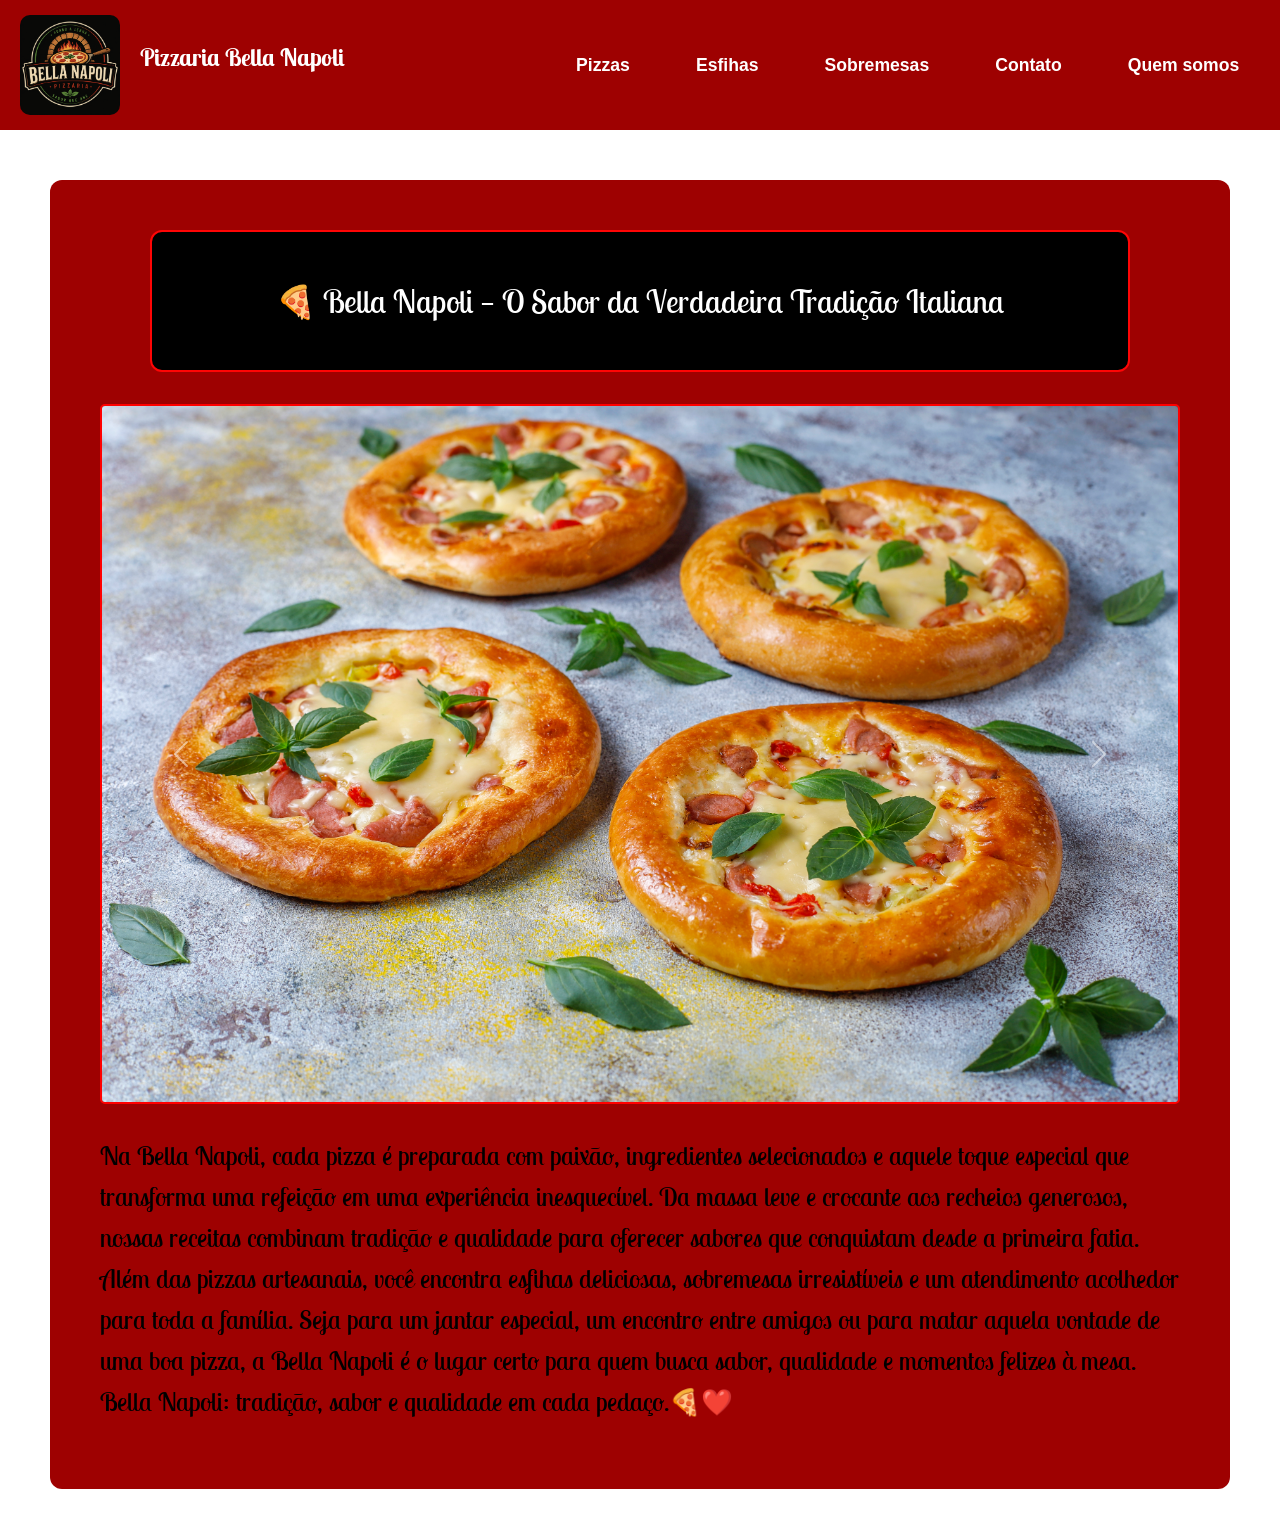
<file: index.html>
<!DOCTYPE html>
<html lang="pt-br">

<head>
    <meta charset="UTF-8">
    <meta name="viewport" content="width=device-width, initial-scale=1.0">
    <title>Pizzaria</title>
    <link rel="stylesheet" href="style.css">
    <link href="https://cdn.jsdelivr.net/npm/bootstrap@5.3.8/dist/css/bootstrap.min.css" rel="stylesheet">
    <link rel="preconnect" href="https://fonts.googleapis.com">
    <link rel="preconnect" href="https://fonts.gstatic.com" crossorigin>
    <link href="https://fonts.googleapis.com/css2?family=Lobster+Two:ital,wght@0,400;0,700;1,400;1,700&display=swap"
        rel="stylesheet">
</head>

<body>

    <nav>
        <div class="logo">
            <img src="./imagens/Logo.png" alt="Logo da pizzaria">
            <p>Pizzaria Bella Napoli</p>
        </div>


        <div class="links">
            <a href="pizzas.html">Pizzas</a>
            <a href="esfihas.html">Esfihas</a>
            <a href="sobremesas.html">Sobremesas</a>
            <a href="contato.html">Contato</a>
            <a href="QuemSomos.html">Quem somos</a>
        </div>
    </nav>

    <main>
        
        <h2>🍕 Bella Napoli — O Sabor da Verdadeira Tradição Italiana</h2>
        
        <div id="carousel" class="carousel slide" data-bs-ride="carousel">
            <div class="carousel-inner">
                <div class="carousel-item active">
                    <img src="./imagens/Esfiha Promocional.jpg" class="d-block w-80" alt="...">
                </div>
                <div class="carousel-item">
                    <img src="./imagens/Pizza Preparação.jpg" class="d-block w-80" alt="...">
                </div>
                <div class="carousel-item">
                    <img src="./imagens/Pizza Promocional.jpg" class="d-block w-80" alt="...">
                </div>
            </div>
            <button class="carousel-control-prev" type="button" data-bs-target="#carousel" data-bs-slide="prev">
                <span class="carousel-control-prev-icon" aria-hidden="true"></span>
                <span class="visually-hidden">Previous</span>
            </button>
            <button class="carousel-control-next" type="button" data-bs-target="#carousel" data-bs-slide="next">
                <span class="carousel-control-next-icon" aria-hidden="true"></span>
                <span class="visually-hidden">Next</span>
            </button>
        </div>

        <section class="texto">

            <p>Na Bella Napoli, cada pizza é preparada com paixão, ingredientes selecionados e aquele toque especial
                que transforma uma refeição em uma experiência inesquecível.

                Da massa leve e crocante aos recheios generosos, nossas receitas combinam tradição e qualidade para
                oferecer sabores que conquistam desde a primeira fatia. Além das pizzas artesanais, você encontra
                esfihas deliciosas, sobremesas irresistíveis e um atendimento acolhedor para toda a família.

                Seja para um jantar especial, um encontro entre amigos ou para matar aquela vontade de uma boa pizza, a
                Bella Napoli é o lugar certo para quem busca sabor, qualidade e momentos felizes à mesa.

                Bella Napoli: tradição, sabor e qualidade em cada pedaço.🍕❤️</p>
        </section>
    </main>

    <script src="https://cdn.jsdelivr.net/npm/bootstrap@5.3.8/dist/js/bootstrap.bundle.min.js"></script>
</body>
</body>

</html>
</file>
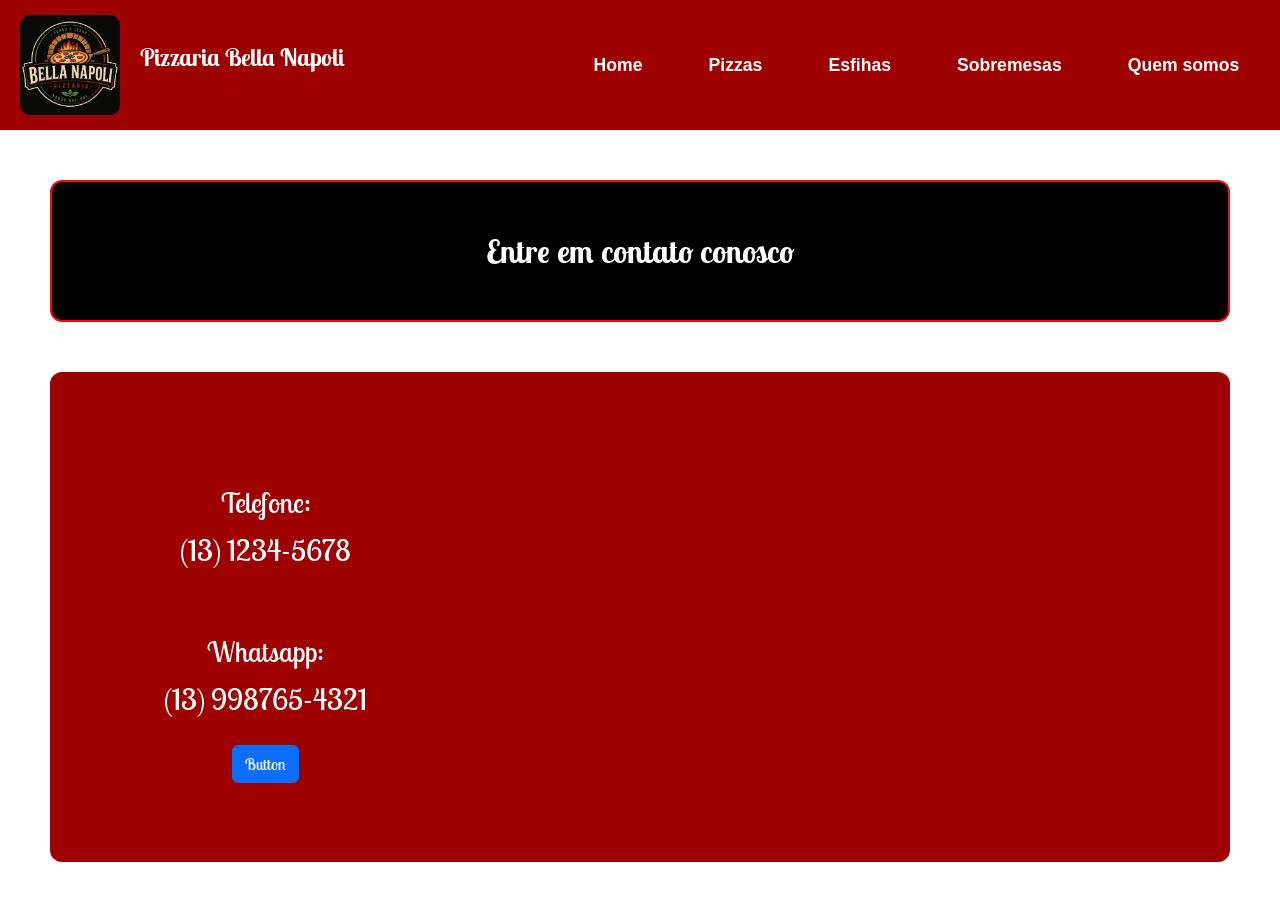
<file: contato.html>
<!DOCTYPE html>
<html lang="pt-br">

<head>
    <meta charset="UTF-8">
    <meta name="viewport" content="width=device-width, initial-scale=1.0">
    <title>Contato</title>
    <link href="https://cdn.jsdelivr.net/npm/bootstrap@5.3.8/dist/css/bootstrap.min.css" rel="stylesheet">
    <link rel="preconnect" href="https://fonts.googleapis.com">
    <link rel="preconnect" href="https://fonts.gstatic.com" crossorigin>
    <link href="https://fonts.googleapis.com/css2?family=Lobster+Two:ital,wght@0,400;0,700;1,400;1,700&display=swap"
        rel="stylesheet">
    <link rel="stylesheet" href="style.css">
</head>

<body>

    <nav>
        <div class="logo">
            <img src="./imagens/Logo.png" alt="Logo da pizzaria">
            <p>Pizzaria Bella Napoli</p>
        </div>


        <div class="links">
            <a href="index.html">Home</a>
            <a href="pizzas.html">Pizzas</a>
            <a href="esfihas.html">Esfihas</a>
            <a href="sobremesas.html">Sobremesas</a>
            <a href="QuemSomos.html">Quem somos</a>
        </div>
    </nav>

    <h2>Entre em contato conosco</h2>

    <main>

        <div class="contato">
            <div class="texto-contato">
                <h3>Telefone:</h3>
                <p>(13) 1234-5678</p>
                <br>
                <h3>Whatsapp:</h3>
                <p>(13) 998765-4321</p>
                <div class="d-grid gap-2 d-md-block">
                    <button class="btn btn-primary" type="button">Button</button>
                </div>
            </div>


            <div class="localizacao">
                <iframe
                    src="https://www.google.com/maps/embed?pb=!1m18!1m12!1m3!1d29256.999581443004!2d-46.626186672121385!3d-23.56395555583241!2m3!1f0!2f0!3f0!3m2!1i1024!2i768!4f13.1!3m3!1m2!1s0x94ce5c29efaaaa8b%3A0x110f88e0f03fb3bd!2sUCI%20-%20Shopping%20An%C3%A1lia%20Franco!5e0!3m2!1spt-BR!2sbr!4v1780531400893!5m2!1spt-BR!2sbr"
                    style="border-radius: 12px;" allowfullscreen="" loading="lazy"
                    referrerpolicy="no-referrer-when-downgrade"></iframe>
            </div>
        </div>
    </main>

</body>

</html>
</file>
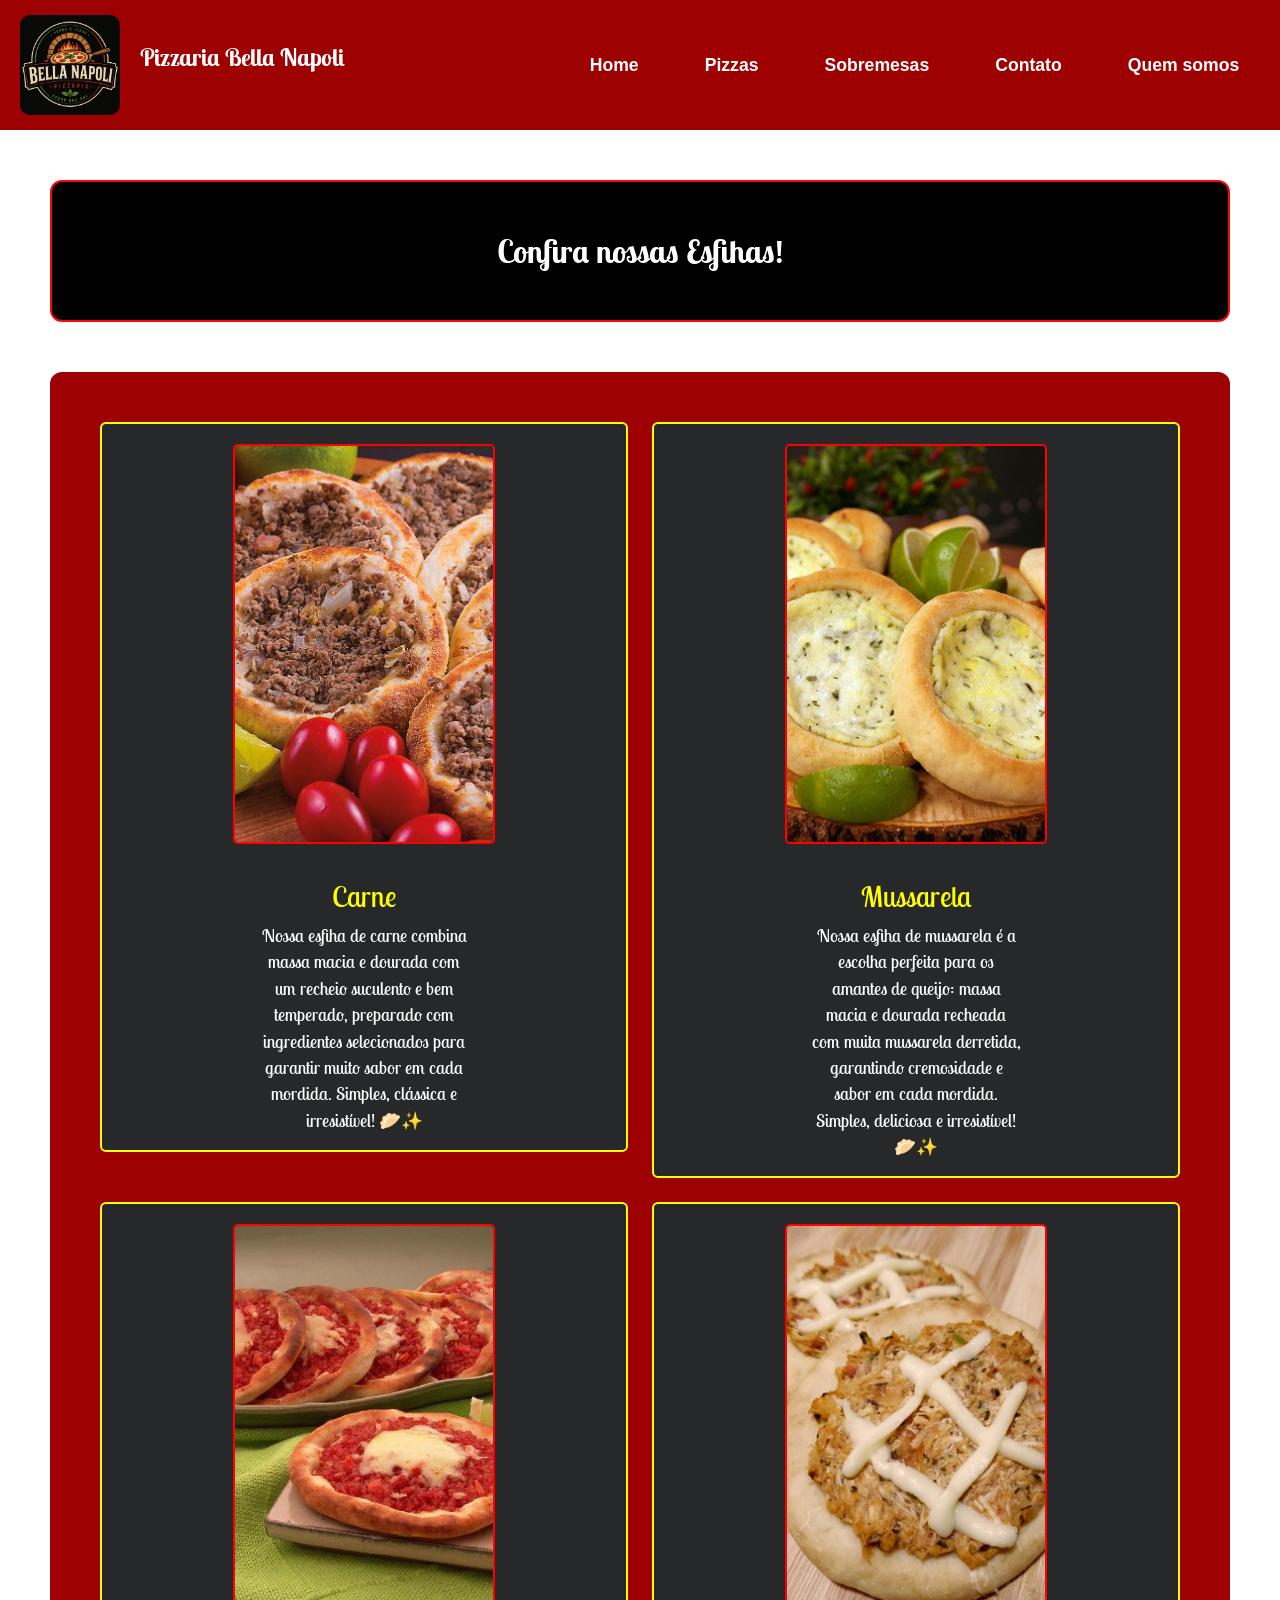
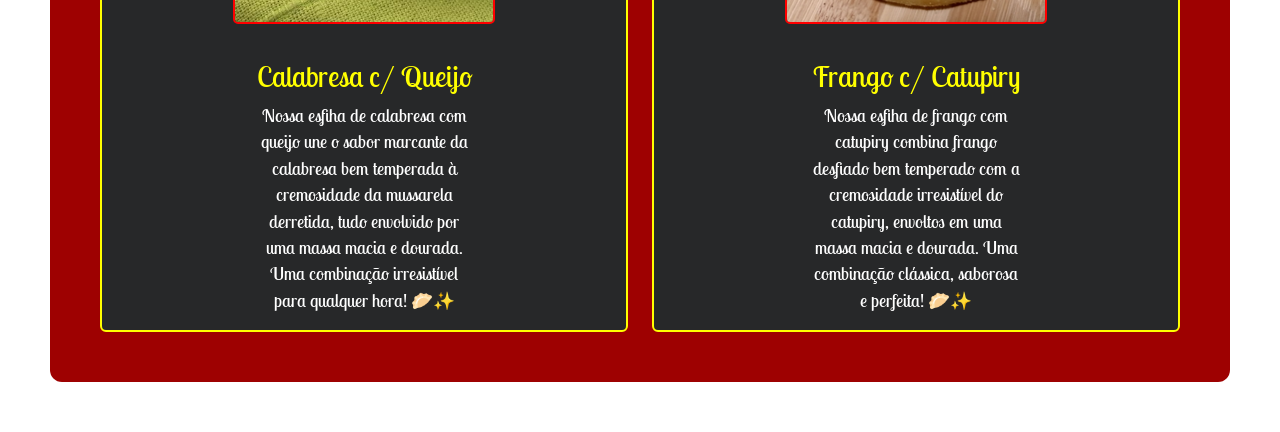
<file: esfihas.html>
<!DOCTYPE html>
<html lang="pt-br">

<head>
    <meta charset="UTF-8">
    <meta name="viewport" content="width=device-width, initial-scale=1.0">
    <title>Esfihas</title>
    <link href="https://cdn.jsdelivr.net/npm/bootstrap@5.3.8/dist/css/bootstrap.min.css" rel="stylesheet">
    <link rel="preconnect" href="https://fonts.googleapis.com">
    <link rel="preconnect" href="https://fonts.gstatic.com" crossorigin>
    <link href="https://fonts.googleapis.com/css2?family=Lobster+Two:ital,wght@0,400;0,700;1,400;1,700&display=swap"
        rel="stylesheet">
    <link rel="stylesheet" href="style.css">
</head>

<body>

    <nav>
        <div class="logo">
            <img src="./imagens/Logo.png" alt="Logo da pizzaria">
            <p>Pizzaria Bella Napoli</p>
        </div>


        <div class="links">
            <a href="index.html">Home</a>
            <a href="pizzas.html">Pizzas</a>
            <a href="sobremesas.html">Sobremesas</a>
            <a href="contato.html">Contato</a>
            <a href="QuemSomos.html">Quem somos</a>
        </div>
    </nav>


    <h2>Confira nossas Esfihas!</h2>

    <main>
        <div class="row row-cols-1 row-cols-md-2 g-4">
            <div class="col">
                <div class="card">
                    <img src="./imagens/Esfiha de Carne.jpeg" class="card-img-top" alt="...">
                    <div class="card-body">
                        <h5 class="card-title">Carne</h5>
                        <p class="card-text">Nossa esfiha de carne combina massa macia e dourada com um recheio
                            suculento e bem temperado, preparado com ingredientes selecionados para garantir muito sabor
                            em cada mordida. Simples, clássica e irresistível! 🥟✨</p>
                    </div>
                </div>
            </div>
            <div class="col">
                <div class="card">
                    <img src="./imagens/Esfiha de Mussarela.jpg" class="card-img-top" alt="...">
                    <div class="card-body">
                        <h5 class="card-title">Mussarela</h5>
                        <p class="card-text">Nossa esfiha de mussarela é a escolha perfeita para os amantes de queijo:
                            massa macia e dourada recheada com muita mussarela derretida, garantindo cremosidade e sabor
                            em cada mordida. Simples, deliciosa e irresistível! 🥟✨</p>
                    </div>
                </div>
            </div>
            <div class="col">
                <div class="card">
                    <img src="./imagens/Esfiha de Calabresa com Queijo.jpg" class="card-img-top" alt="...">
                    <div class="card-body">
                        <h5 class="card-title">Calabresa c/ Queijo</h5>
                        <p class="card-text3"> Nossa esfiha de calabresa com queijo une o sabor marcante da calabresa bem
                            temperada à cremosidade da mussarela derretida, tudo envolvido por uma massa macia e
                            dourada. Uma combinação irresistível para qualquer hora! 🥟✨</p>
                    </div>
                </div>
            </div>
            <div class="col">
                <div class="card">
                    <img src="./imagens/Esfiha de Frango.jpg" class="card-img-top" alt="...">
                    <div class="card-body">
                        <h5 class="card-title">Frango c/ Catupiry</h5>
                        <p class="card-text"> Nossa esfiha de frango com catupiry combina frango desfiado bem temperado
                            com a cremosidade irresistível do catupiry, envoltos em uma massa macia e dourada. Uma
                            combinação clássica, saborosa e perfeita! 🥟✨</p>
                    </div>
                </div>
            </div>
        </div>
    </main>
</body>

</html>
</file>
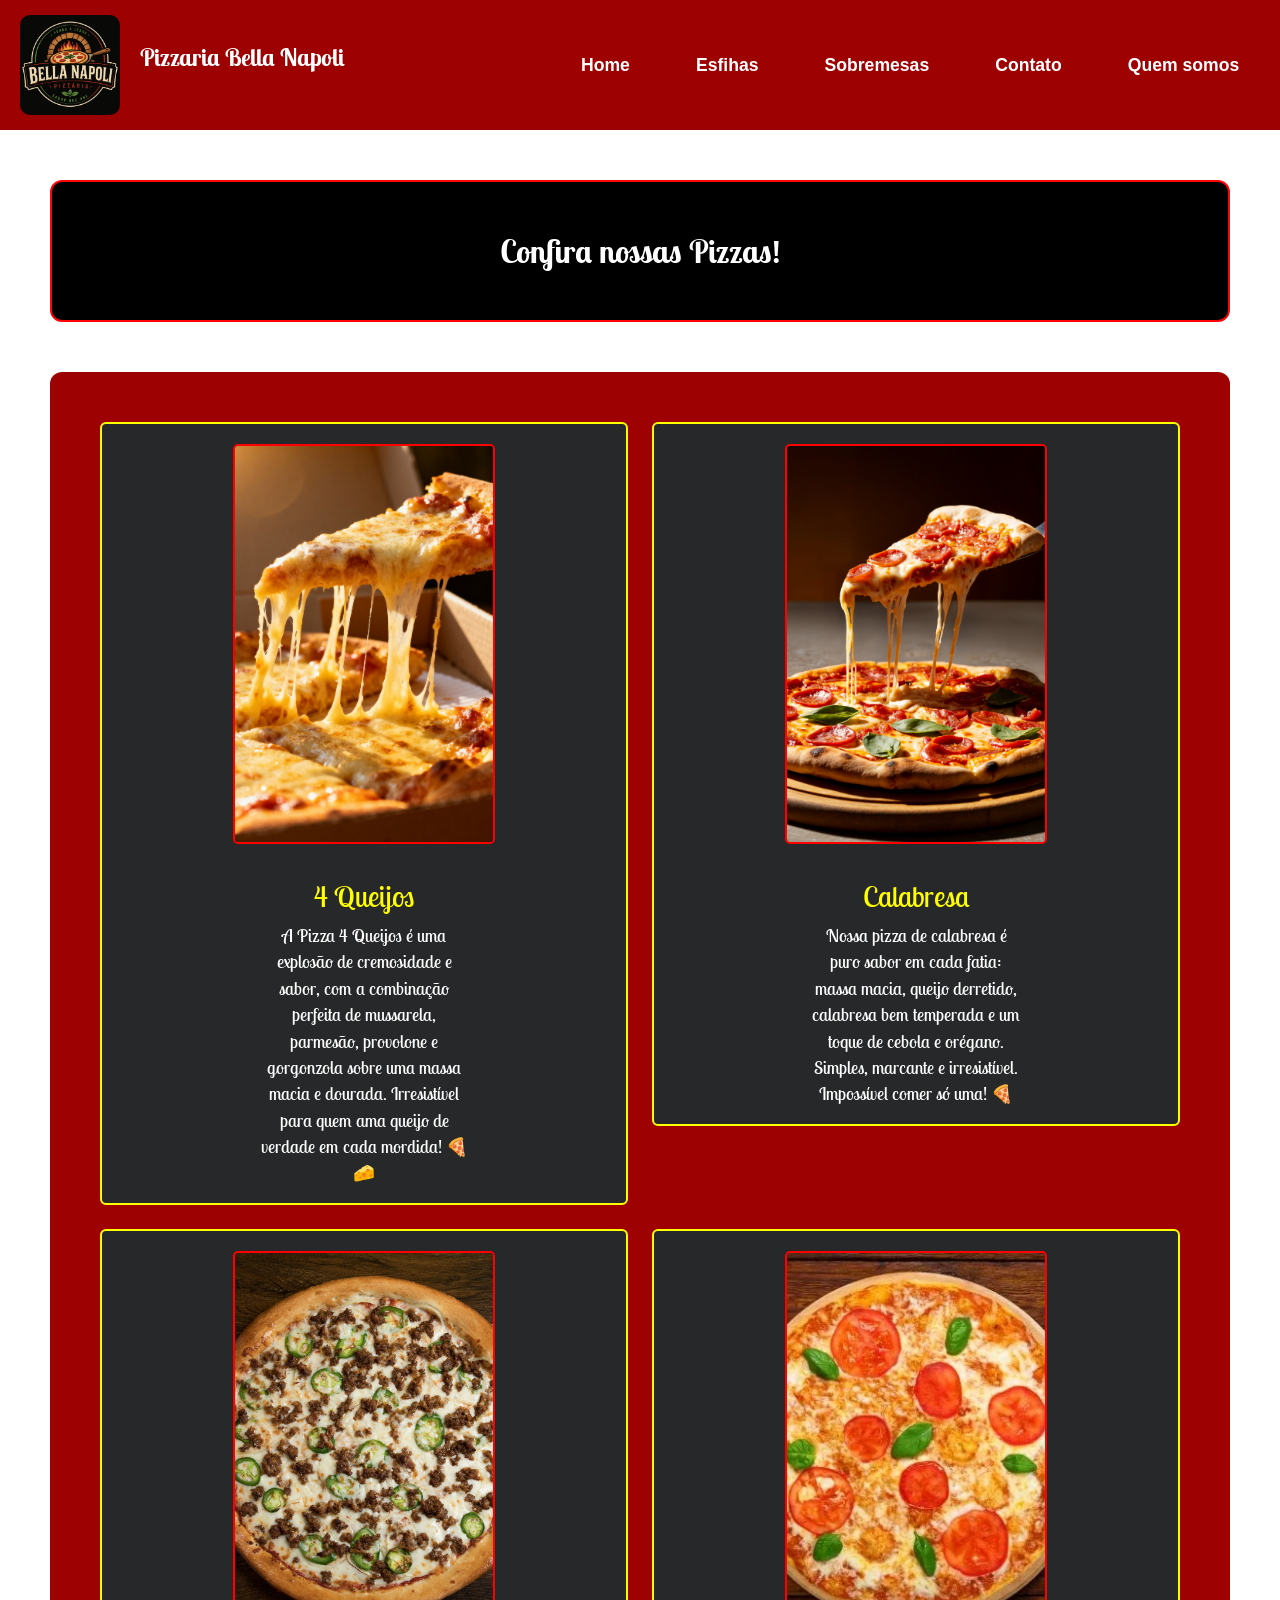
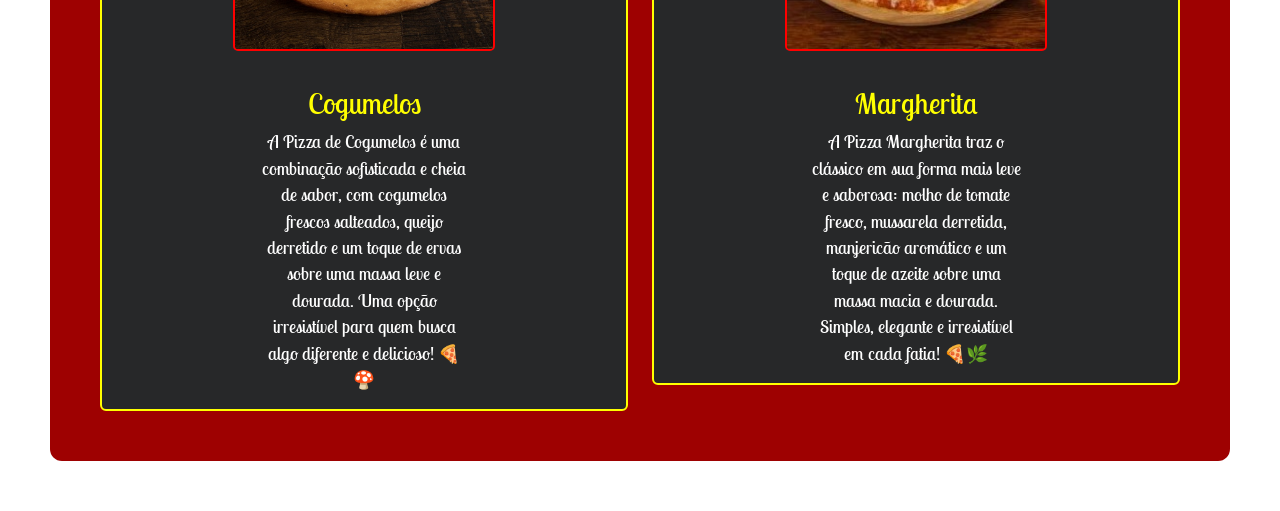
<file: pizzas.html>
<!DOCTYPE html>
<html lang="pt-br">

<head>
    <meta charset="UTF-8">
    <meta name="viewport" content="width=device-width, initial-scale=1.0">
    <title>Pizzas</title>
    <link href="https://cdn.jsdelivr.net/npm/bootstrap@5.3.8/dist/css/bootstrap.min.css" rel="stylesheet">
    <link rel="preconnect" href="https://fonts.googleapis.com">
    <link rel="preconnect" href="https://fonts.gstatic.com" crossorigin>
    <link href="https://fonts.googleapis.com/css2?family=Lobster+Two:ital,wght@0,400;0,700;1,400;1,700&display=swap"
        rel="stylesheet">
    <link rel="stylesheet" href="style.css">
</head>

<body>

    <nav>
        <div class="logo">
            <img src="./imagens/Logo.png" alt="Logo da pizzaria">
            <p>Pizzaria Bella Napoli</p>
        </div>


        <div class="links">
            <a href="index.html">Home</a>
            <a href="esfihas.html">Esfihas</a>
            <a href="sobremesas.html">Sobremesas</a>
            <a href="contato.html">Contato</a>
            <a href="QuemSomos.html">Quem somos</a>
        </div>
    </nav>


    <h2>Confira nossas Pizzas!</h2>

    <main>
        <div class="row row-cols-1 row-cols-md-2 g-4">
            <div class="col">
                <div class="card">
                    <img src="./imagens/Pizza 4 queijos.jpg" class="card-img-top" alt="...">
                    <div class="card-body">
                        <h5 class="card-title">4 Queijos</h5>
                        <p class="card-text">A Pizza 4 Queijos é uma explosão de cremosidade e sabor, com a combinação
                            perfeita de mussarela, parmesão, provolone e gorgonzola sobre uma massa macia e dourada.
                            Irresistível para quem ama queijo de verdade em cada mordida! 🍕🧀</p>
                    </div>
                </div>
            </div>
            <div class="col">
                <div class="card">
                    <img src="./imagens/Pizza Calabresa.jpg" class="card-img-top" alt="...">
                    <div class="card-body">
                        <h5 class="card-title">Calabresa</h5>
                        <p class="card-text"> Nossa pizza de calabresa é puro sabor em cada fatia: massa macia, queijo
                            derretido, calabresa bem temperada e um toque de cebola e orégano. Simples, marcante e
                            irresistível. Impossível comer só uma! 🍕</p>
                    </div>
                </div>
            </div>
            <div class="col">
                <div class="card">
                    <img src="./imagens/Pizza de Cogumelo.jpg" class="card-img-top" alt="...">
                    <div class="card-body">
                        <h5 class="card-title">Cogumelos</h5>
                        <p class="card-text">A Pizza de Cogumelos é uma combinação sofisticada e cheia de sabor, com
                            cogumelos frescos salteados, queijo derretido e um toque de ervas sobre uma massa leve e
                            dourada. Uma opção irresistível para quem busca algo diferente e delicioso! 🍕🍄</p>
                    </div>
                </div>
            </div>
            <div class="col">
                <div class="card">
                    <img src="./imagens/Pizza Marguerita.jpg" class="card-img-top" alt="...">
                    <div class="card-body">
                        <h5 class="card-title">Margherita</h5>
                        <p class="card-text">A Pizza Margherita traz o clássico em sua forma mais leve e saborosa: molho
                            de tomate fresco, mussarela derretida, manjericão aromático e um toque de azeite sobre uma
                            massa macia e dourada. Simples, elegante e irresistível em cada fatia! 🍕🌿</p>
                    </div>
                </div>
            </div>
        </div>
    </main>
</body>

</html>
</file>
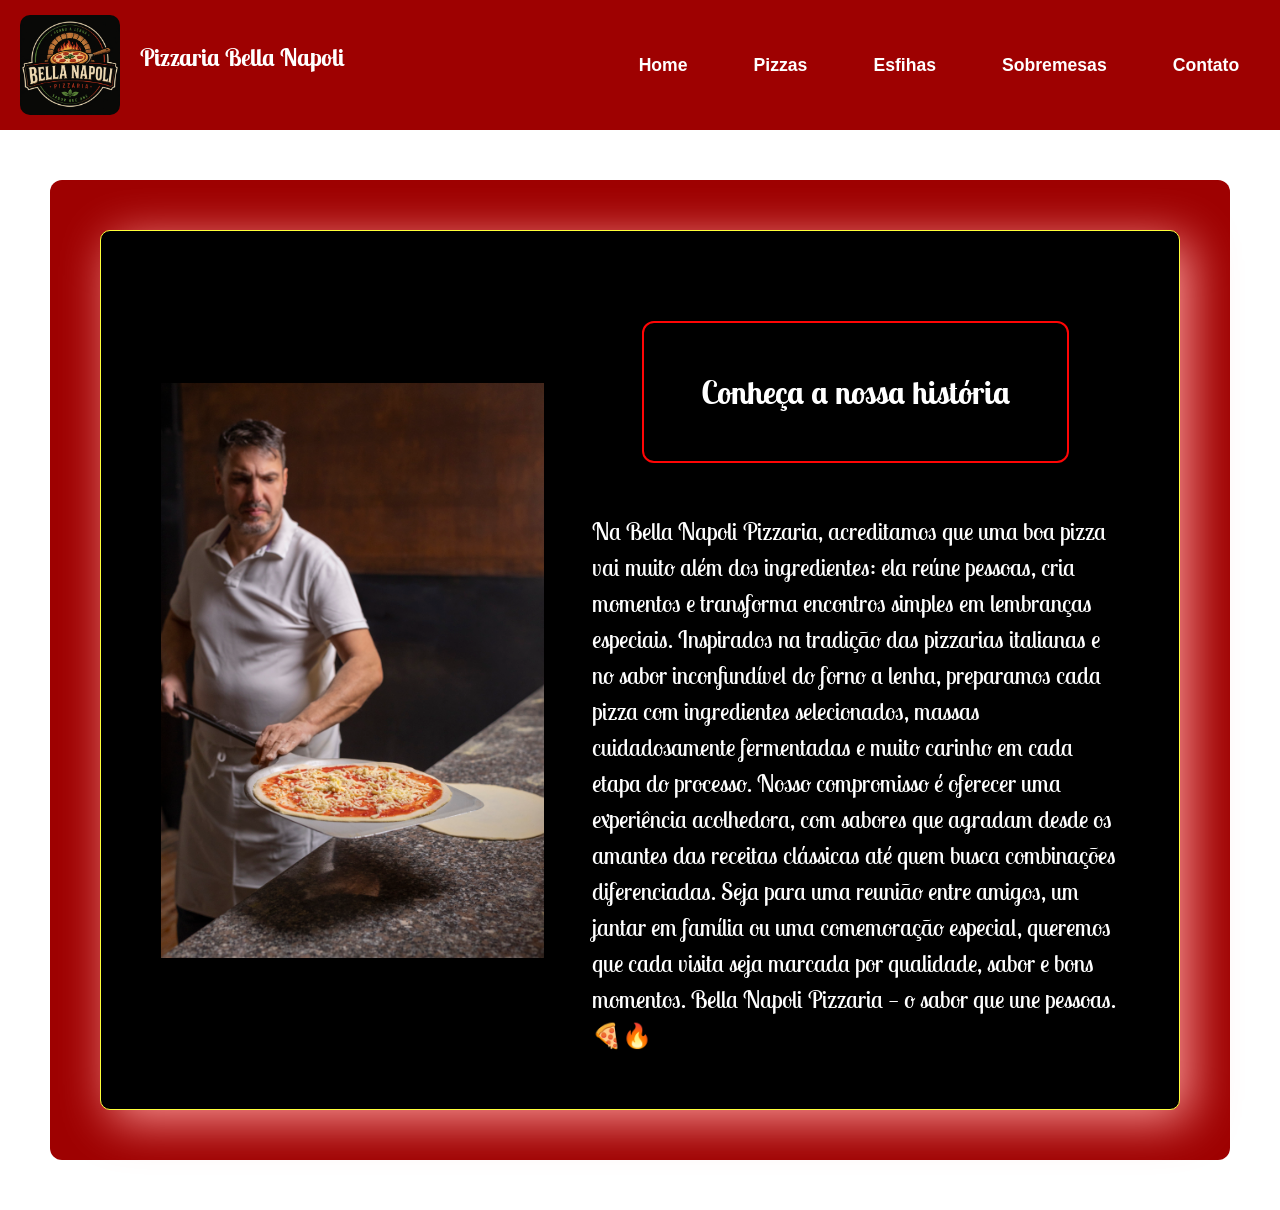
<file: QuemSomos.html>
<!DOCTYPE html>
<html lang="pt-br">

<head>
    <meta charset="UTF-8">
    <meta name="viewport" content="width=device-width, initial-scale=1.0">
    <title>Quem Somos</title>
    <link href="https://cdn.jsdelivr.net/npm/bootstrap@5.3.8/dist/css/bootstrap.min.css" rel="stylesheet">
    <link rel="preconnect" href="https://fonts.googleapis.com">
    <link rel="preconnect" href="https://fonts.gstatic.com" crossorigin>
    <link href="https://fonts.googleapis.com/css2?family=Lobster+Two:ital,wght@0,400;0,700;1,400;1,700&display=swap"
        rel="stylesheet">
    <link rel="stylesheet" href="style.css">
</head>

<body>

    <nav>
        <div class="logo">
            <img src="./imagens/Logo.png" alt="Logo da pizzaria">
            <p>Pizzaria Bella Napoli</p>
        </div>


        <div class="links">
            <a href="index.html">Home</a>
            <a href="pizzas.html">Pizzas</a>
            <a href="esfihas.html">Esfihas</a>
            <a href="sobremesas.html">Sobremesas</a>
            <a href="contato.html">Contato</a>
        </div>
    </nav>
    <main>

        <div class="container">
            <div class="card-imagem">
                <img src="./imagens/Quem Somos.jpg" alt="">
            </div>

            <div class="card-texto">
                <h2>Conheça a nossa história</h2>
                <p>Na Bella Napoli Pizzaria, acreditamos que uma boa pizza vai muito além dos ingredientes: ela reúne
                    pessoas, cria momentos e transforma encontros simples em lembranças especiais.

                    Inspirados na tradição das pizzarias italianas e no sabor inconfundível do forno a lenha, preparamos
                    cada pizza com ingredientes selecionados, massas cuidadosamente fermentadas e muito carinho em cada
                    etapa do processo.

                    Nosso compromisso é oferecer uma experiência acolhedora, com sabores que agradam desde os amantes
                    das receitas clássicas até quem busca combinações diferenciadas. Seja para uma reunião entre amigos,
                    um jantar em família ou uma comemoração especial, queremos que cada visita seja marcada por
                    qualidade, sabor e bons momentos.

                    Bella Napoli Pizzaria — o sabor que une pessoas. 🍕🔥</p>
            </div>
        </div>
    </main>
</body>

</html>
</file>
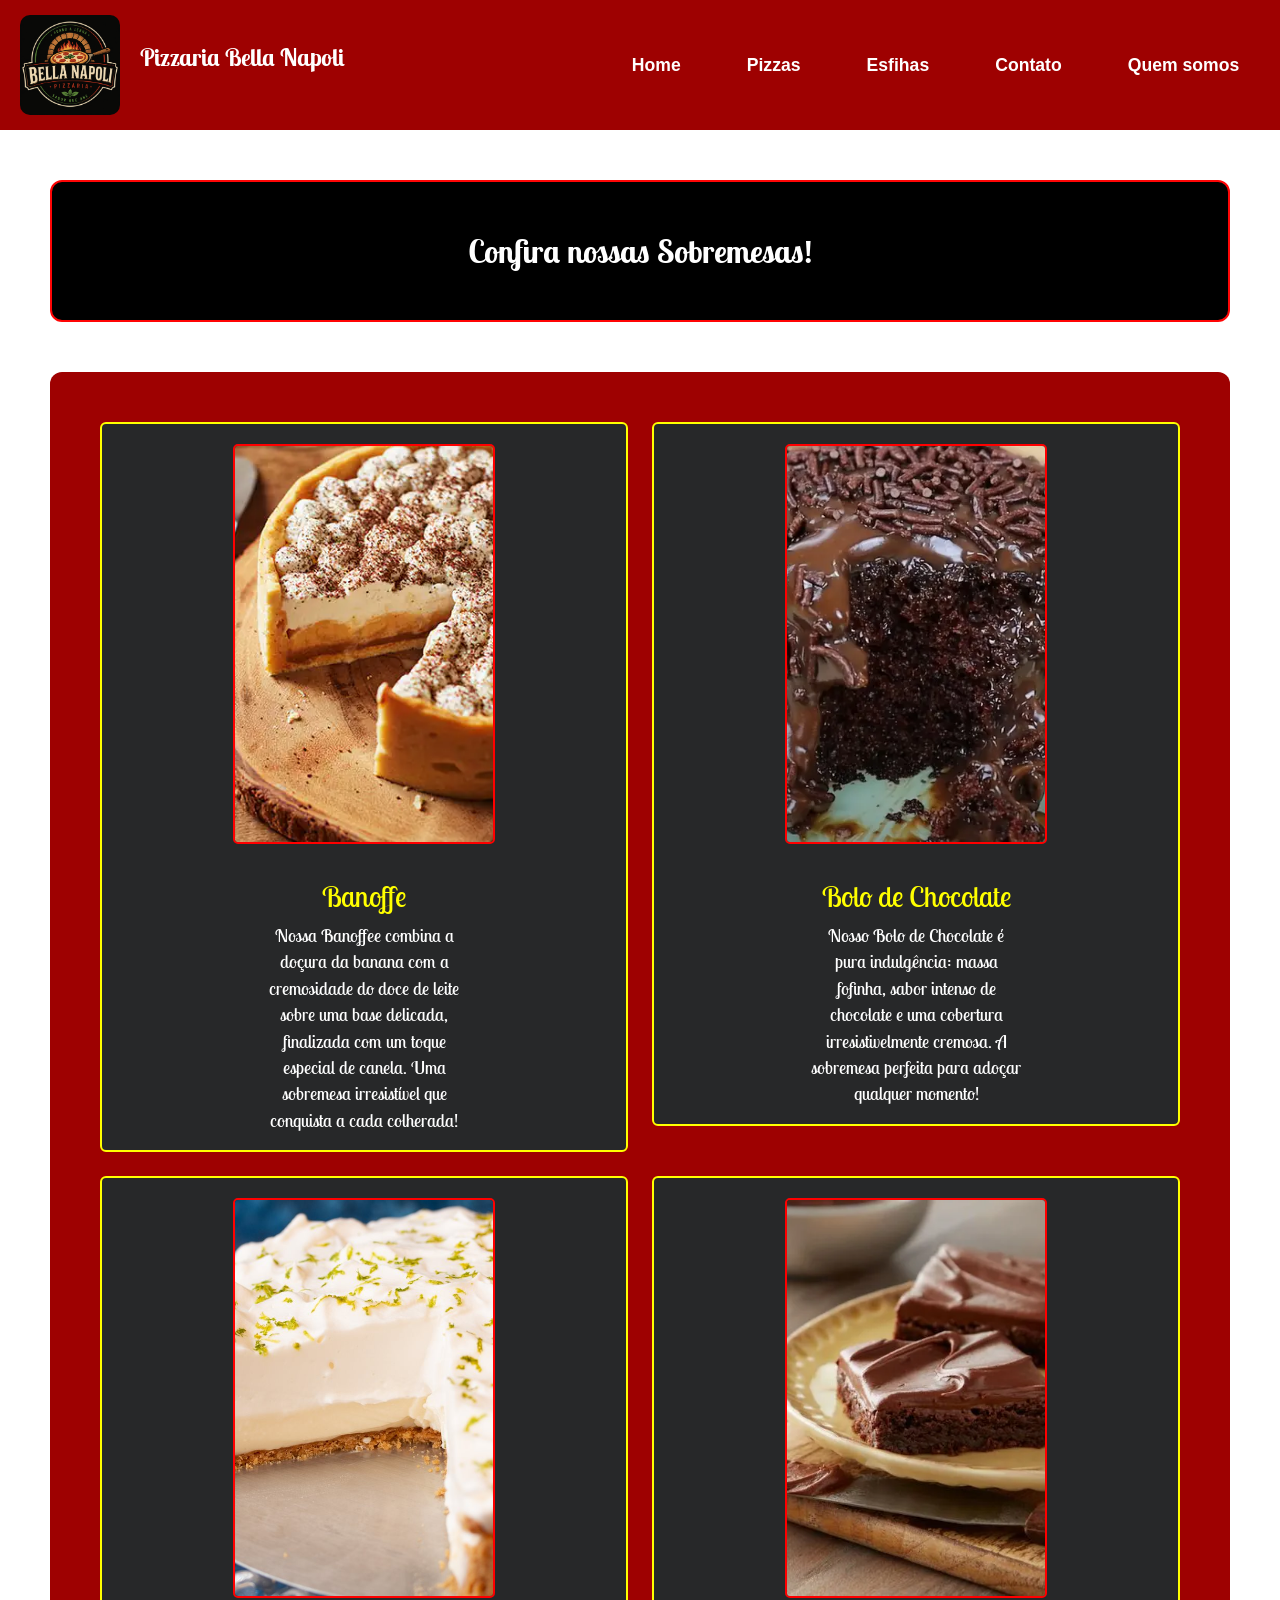
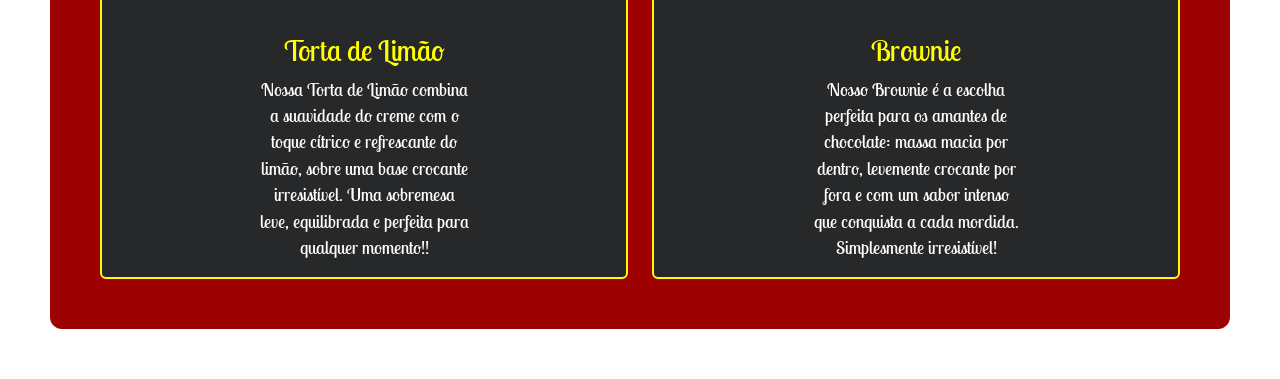
<file: sobremesas.html>
<!DOCTYPE html>
<html lang="pt-br">

<head>
    <meta charset="UTF-8">
    <meta name="viewport" content="width=device-width, initial-scale=1.0">
    <title>Sobremesas</title>
    <link href="https://cdn.jsdelivr.net/npm/bootstrap@5.3.8/dist/css/bootstrap.min.css" rel="stylesheet">
    <link rel="preconnect" href="https://fonts.googleapis.com">
    <link rel="preconnect" href="https://fonts.gstatic.com" crossorigin>
    <link href="https://fonts.googleapis.com/css2?family=Lobster+Two:ital,wght@0,400;0,700;1,400;1,700&display=swap"
        rel="stylesheet">
    <link rel="stylesheet" href="style.css">
</head>

<body>


    <nav>
        <div class="logo">
            <img src="./imagens/Logo.png" alt="Logo da pizzaria">
            <p>Pizzaria Bella Napoli</p>
        </div>


        <div class="links">
            <a href="index.html">Home</a>
            <a href="pizzas.html">Pizzas</a>
            <a href="esfihas.html">Esfihas</a>
            <a href="contato.html">Contato</a>
            <a href="QuemSomos.html">Quem somos</a>
        </div>
    </nav>


    <h2>Confira nossas Sobremesas!</h2>

    <main>
        <div class="row row-cols-1 row-cols-md-2 g-4">
            <div class="col">
                <div class="card">
                    <img src="./imagens/Banoffe.webp" class="card-img-top" alt="...">
                    <div class="card-body">
                        <h5 class="card-title">Banoffe</h5>
                        <p class="card-text">Nossa Banoffee combina a doçura da banana com a cremosidade do doce de
                            leite sobre uma base delicada, finalizada com um toque especial de canela. Uma sobremesa
                            irresistível que conquista a cada colherada!</p>
                    </div>
                </div>
            </div>
            <div class="col">
                <div class="card">
                    <img src="./imagens//Bolo de chocolate.webp" class="card-img-top" alt="...">
                    <div class="card-body">
                        <h5 class="card-title">Bolo de Chocolate</h5>
                        <p class="card-text">Nosso Bolo de Chocolate é pura indulgência: massa fofinha, sabor intenso de
                            chocolate e uma cobertura irresistivelmente cremosa. A sobremesa perfeita para adoçar
                            qualquer momento!</p>
                    </div>
                </div>
            </div>
            <div class="col">
                <div class="card">
                    <img src="./imagens/torta-de-limão.jpg" class="card-img-top" alt="...">
                    <div class="card-body">
                        <h5 class="card-title">Torta de Limão</h5>
                        <p class="card-text3"> Nossa Torta de Limão combina a suavidade do creme com o toque cítrico e
                            refrescante do limão, sobre uma base crocante irresistível. Uma sobremesa leve, equilibrada
                            e perfeita para qualquer momento!!</p>
                    </div>
                </div>
            </div>
            <div class="col">
                <div class="card">
                    <img src="./imagens/Brownie.JPG" class="card-img-top" alt="...">
                    <div class="card-body">
                        <h5 class="card-title">Brownie</h5>
                        <p class="card-text"> Nosso Brownie é a escolha perfeita para os amantes de chocolate: massa
                            macia por dentro, levemente crocante por fora e com um sabor intenso que conquista a cada
                            mordida. Simplesmente irresistível!</p>
                    </div>
                </div>
            </div>
        </div>
    </main>
</body>

</html>
</file>
<file: style.css>
* {
    box-sizing: border-box;
    margin: 0;
    padding: 0;
}

nav {
    display: flex;
    justify-content: space-between;
    align-items: center;
    font-family: sans-serif;
    background-color: rgb(158, 1, 1);
    padding: 15px 20px;
    font-family: 'Trebuchet MS', 'Lucida Sans Unicode', 'Lucida Grande', 'Lucida Sans', Arial, sans-serif;
    color: white;
}

.logo img {
    width: 100px;
    border-radius: 10px;
}

.logo {
    display: flex;
    align-items: center;
    gap: 20px;
    font-weight: bold;
    font-size: 1.5em;
    font-family: lobster two;
}

.links a {
    text-decoration: none;
    gap: 50px;
    padding: 1.3rem;
    margin-left: 20px;
    font-size: 1.1em;
    font-weight: 700;
    color: white;
}

main {
    margin: 50px;
    padding: 50px;
    background-color: rgb(158, 1, 1);
    border-radius: 12px;
    font-family: lobster two;
    color: white;
}

h2 {
    margin-top: 50px;
    margin: 50px;
    text-align: center;
    padding: 50px;
    border: 2px solid rgb(255, 5, 5);
    font-weight: 700;
    color: white;
    border-radius: 12px;
    background-color: black;
    font-family: lobster two;
}

.texto p {
    font-size: 1.6em;
    line-height: 1.6;
    color: black;
    margin-top: 2rem;
}

#carousel {
    margin-top: 2rem;
    border-radius: 12px;
}

.carousel-item img {
    width: 100%;
    height: 700px;
    margin: 0 auto;
    border: 2px solid rgb(255, 0, 0);
    border-radius: 5px;
    object-fit: cover;
}

.card {
    background-color: #272829 !important;
    color: white !important;
    border: 2px solid yellow !important;
}

.card img {
    width: 50%;
    height: 400px;
    margin: 20px auto;
    border: 2px solid rgb(255, 0, 0);
    border-radius: 5px;
    object-fit: cover;
}

.card-body h5 {
    font-size: 1.8rem;
    text-align: center;
    color: yellow;
}

.card-body p {
    text-align: center;
    margin: 0 8.8rem;
    font-size: 1.1em;
}

.localizacao {
    padding: 0 auto 0 80vh;
    margin: 0 auto;
    border-radius: 12px;
    width: auto;
    height: auto;
}

iframe {
    width: 50vw;
    height: 30vw;
}

.contato {
    display: flex;
    gap: 20px;
}

.texto-contato {
    padding: 5vw 0 0 5vw;
    justify-content: center;
    font-size: 1.9em;
    text-align: center;
}

.container {
    display: flex;
    justify-content: flex-start;
    border: 1px solid rgb(255, 255, 57);
    padding: 40px 60px;
    background-color: black;
    box-shadow: 10px 10px 50px rgb(253, 153, 153);
    border-radius: 10px;
    gap: 3rem;
}


.card-imagem {
    flex: 0 0 40%;
}

.card-imagem img {
    width: 100%;
    height: 100%;
    object-fit: contain;
    border-radius: 12px;
}

.card-texto {
    gap: 0.75rem;
    flex-grow: 1;
}

.card-texto p {
    font-size: 1.5em;
}

@media (max-width: 768px) {
    nav {
        flex-direction: column;
        gap: 15px;
    }

    .links {
        display: flex;
        flex-wrap: wrap;
        justify-content: center;
    }

    .container {
        flex-direction: column;
        padding: 20px;
    }

    .contato {
        flex-direction: column;
    }

    .localizacao{
        margin: 0 auto; 
    }

    iframe {
        width: 100%;
        height: 300px;
    }

    .card-body p{
     margin: 0 1rem;
    }

    .carousel-item img{
        height: 250px;
    }

    h2{
        margin: 20px;
        padding: 20px;
    }

    .texto-contato{
        font-size: 1.2em;
        padding: 20px;
    }
}
</file>
